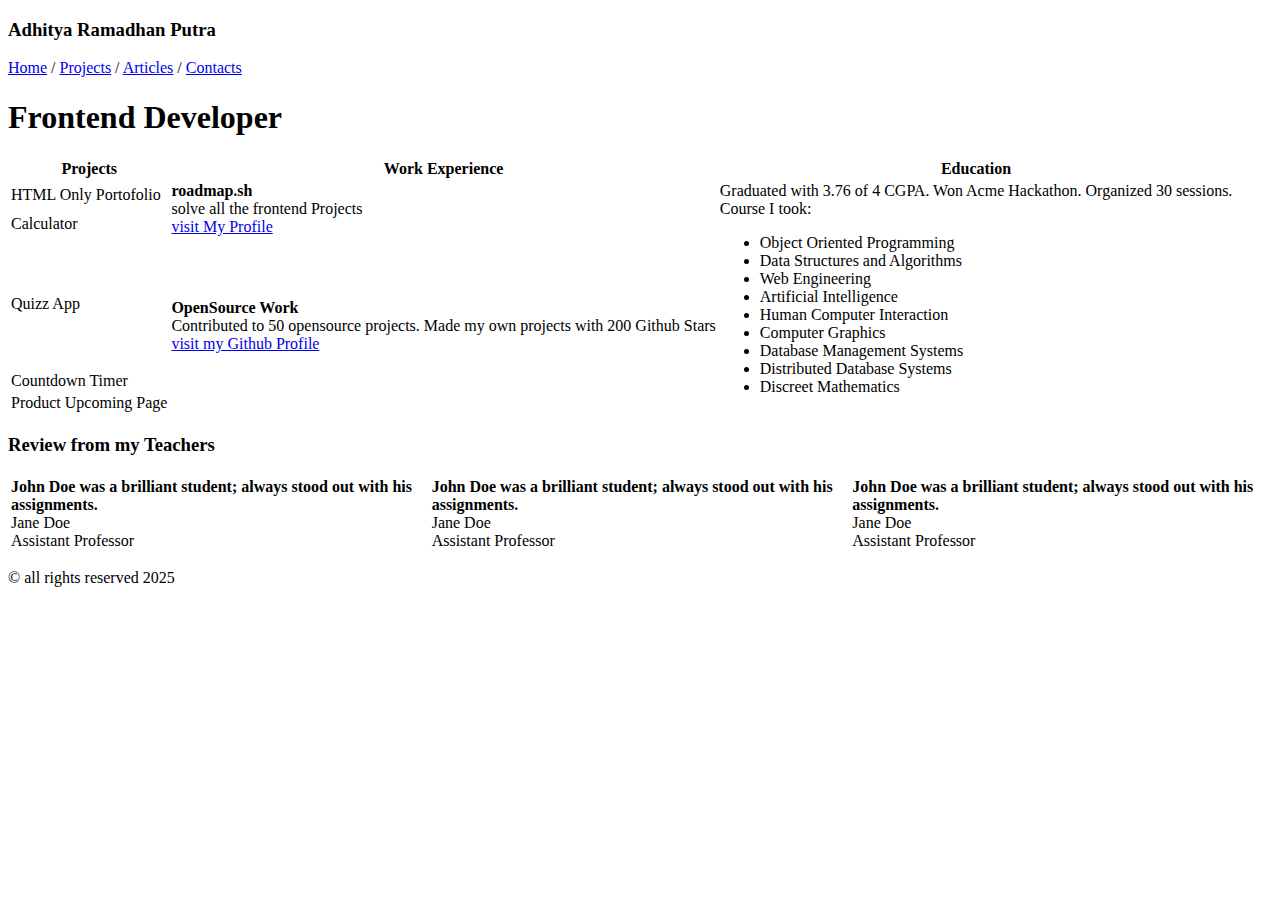
<file: basic-html-website/index.html>
<!DOCTYPE html>
<html lang="en">
  <head>
    <meta charset="UTF-8" />
    <meta name="viewport" content="width=device-width, initial-scale=1.0" />
    <meta name="author" content="Adhitya Ramadhan Putra" />
    <meta name="description" content="Basic HTML Website" />
    <meta name="keywords" content="Basic Website, Basih HTML" />
    <title>My Portfolio</title>
  </head>
  <body>
    <header>
      <div>
        <h3>Adhitya Ramadhan Putra</h3>
      </div>
      <nav>
        <a href="/">Home</a> / <a href="/projects.html">Projects</a> /
        <a href="/articles.html">Articles</a> /
        <a href="/contact.html">Contacts</a>
      </nav>
      <div>
        <h1>Frontend Developer</h1>
      </div>
    </header>
    <main>
      <table>
        <tr>
          <th>Projects</th>
          <th>Work Experience</th>
          <th>Education</th>
        </tr>
        <tr>
          <td>HTML Only Portofolio</td>
          <td rowspan="2">
            <strong>roadmap.sh</strong> <br />solve all the frontend Projects
            <br />
            <a href="#">visit My Profile</a>
          </td>
          <td rowspan="6">
            Graduated with 3.76 of 4 CGPA. Won Acme Hackathon. Organized 30
            sessions. <br />Course I took: <br />
            <ul>
              <li>Object Oriented Programming</li>
              <li>Data Structures and Algorithms</li>
              <li>Web Engineering</li>
              <li>Artificial Intelligence</li>
              <li>Human Computer Interaction</li>
              <li>Computer Graphics</li>
              <li>Database Management Systems</li>
              <li>Distributed Database Systems</li>
              <li>Discreet Mathematics</li>
            </ul>
          </td>
        </tr>
        <tr>
          <td>Calculator</td>
        </tr>
        <tr>
          <td>Quizz App</td>
          <td rowspan="3">
            <strong>OpenSource Work</strong><br />Contributed to 50 opensource
            projects. Made my own projects with 200 Github Stars <br />
            <a href="#">visit my Github Profile</a>
          </td>
        </tr>
        <tr>
          <td>Countdown Timer</td>
        </tr>
        <tr>
          <td>Product Upcoming Page</td>
        </tr>
      </table>
      <h3>Review from my Teachers</h3>
      <table>
        <tr>
          <td>
            <strong
              >John Doe was a brilliant student; always stood out with his
              assignments.</strong
            >
            <br />Jane Doe <br />Assistant Professor
          </td>
          <td>
            <strong
              >John Doe was a brilliant student; always stood out with his
              assignments.</strong
            >
            <br />Jane Doe <br />Assistant Professor
          </td>
          <td>
            <strong
              >John Doe was a brilliant student; always stood out with his
              assignments.</strong
            >
            <br />Jane Doe <br />Assistant Professor
          </td>
        </tr>
      </table>
    </main>
    <footer>
      <p>&copy; all rights reserved 2025</p>
    </footer>
  </body>
</html>
</file>
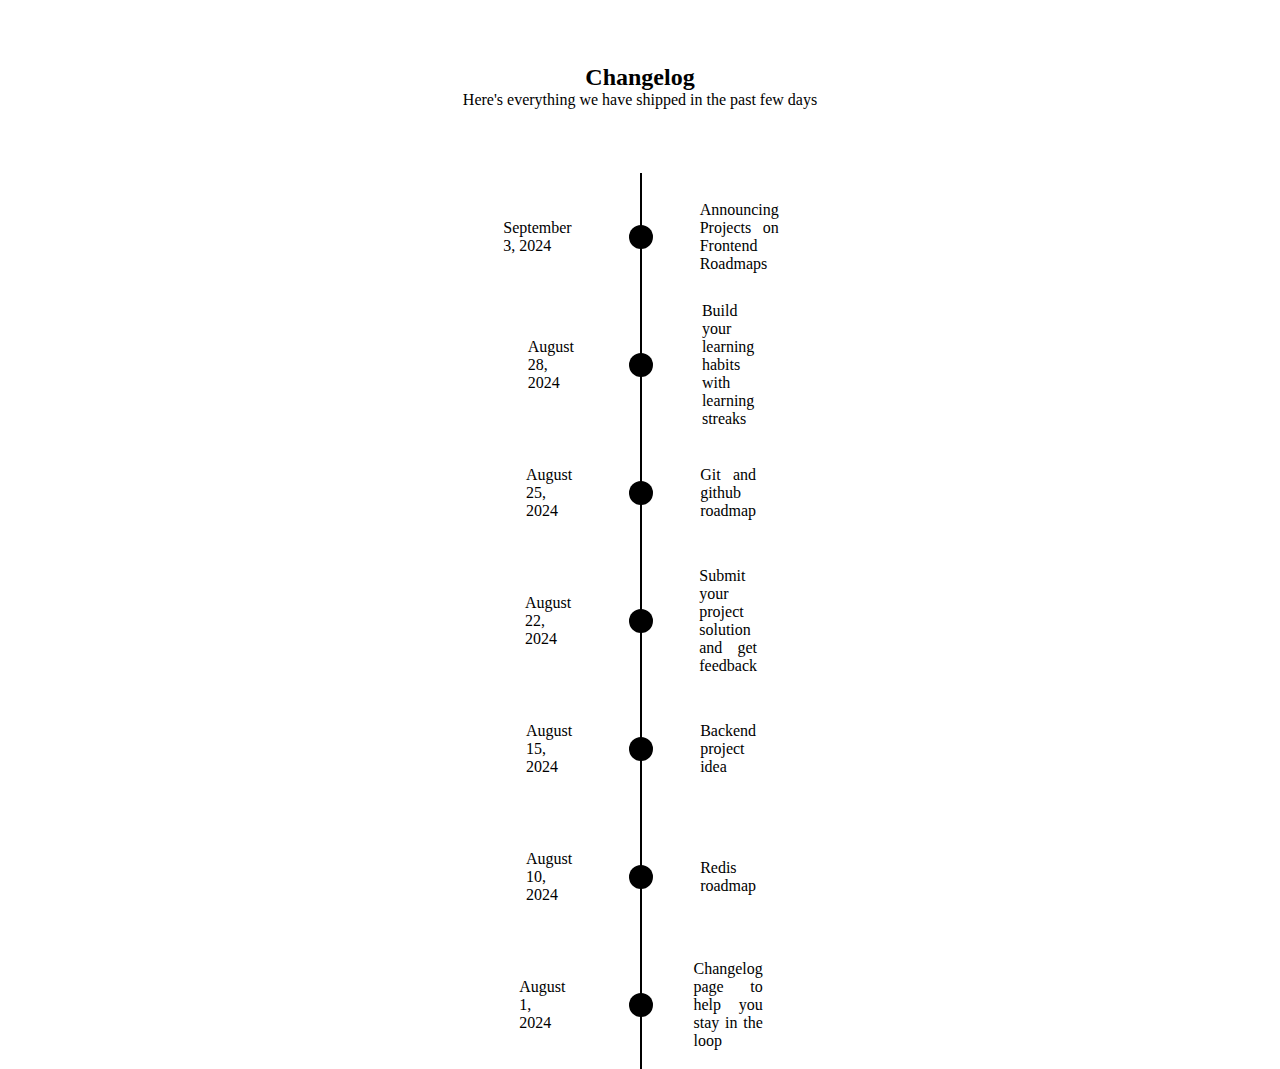
<file: changelog component/index.html>
<!DOCTYPE html>
<html lang="en">
  <head>
    <meta charset="UTF-8" />
    <meta name="viewport" content="width=device-width, initial-scale=1.0" />
    <link rel="stylesheet" href="style.css" />
    <title>Changelog Component</title>
  </head>
  <body>
    <section class="hero">
      <h2>Changelog</h2>
      <p class="grey-fonts">
        Here's everything we have shipped in the past few days
      </p>
    </section>
    <main>
      <section class="achievment">
        <p class="grey-fonts">September 3, 2024</p>
        <div class="bullet"></div>
        <p>Announcing Projects on Frontend Roadmaps</p>
      </section>
      <section class="achievment">
        <p class="grey-fonts">August 28, 2024</p>
        <div class="bullet"></div>
        <p>Build your learning habits with learning streaks</p>
      </section>
      <section class="achievment">
        <p class="grey-fonts">August 25, 2024</p>
        <div class="bullet"></div>
        <p>Git and github roadmap</p>
      </section>
      <section class="achievment">
        <p class="grey-fonts">August 22, 2024</p>
        <div class="bullet"></div>
        <p>Submit your project solution and get feedback</p>
      </section>
      <section class="achievment">
        <p class="grey-fonts">August 15, 2024</p>
        <div class="bullet"></div>
        <p>Backend project idea</p>
      </section>
      <section class="achievment">
        <p class="grey-fonts">August 10, 2024</p>
        <div class="bullet"></div>
        <p>Redis roadmap</p>
      </section>
      <section class="achievment">
        <p class="grey-fonts">August 1, 2024</p>
        <div class="bullet"></div>
        <p>Changelog page to help you stay in the loop</p>
      </section>
    </main>
  </body>
</html>
</file>
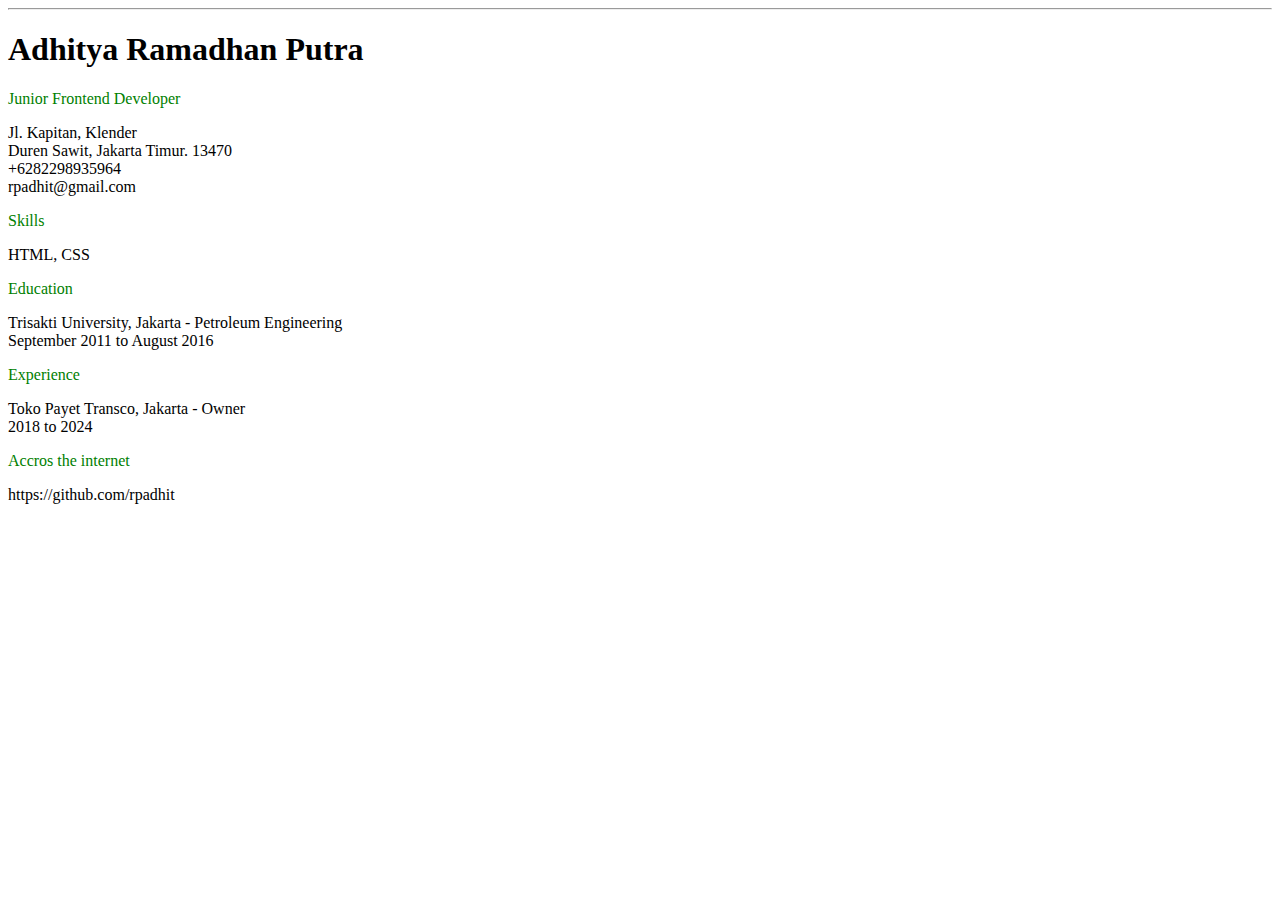
<file: single-page-cv/index.html>
<!DOCTYPE html>
<html lang="en">
  <head>
    <meta charset="UTF-8" />
    <meta name="viewport" content="width=device-width, initial-scale=1.0" />
    <meta name="author" content="Adhitya Ramadhan Putra" />
    <meta name="description" content="Single Page CV" />
    <meta name="keywords" content="Curriculum Vitae, HTML" />
    <link rel="icon" href="../single-page-cv/img/favicon.ico" />
    <title>Single Page CV</title>
  </head>
  <body>
    <hr />
    <section>
      <h1>Adhitya Ramadhan Putra</h1>
      <p style="color: green">Junior Frontend Developer</p>
      <p>
        Jl. Kapitan, Klender <br />Duren Sawit, Jakarta Timur. 13470
        <br />+6282298935964 <br />rpadhit@gmail.com
      </p>
      <p style="color: green">Skills</p>
      <p>HTML, CSS</p>
      <p style="color: green">Education</p>
      <p>
        Trisakti University, Jakarta - Petroleum Engineering <br />September
        2011 to August 2016
      </p>
      <p style="color: green">Experience</p>
      <p>
        Toko Payet Transco, Jakarta - Owner <br />
        2018 to 2024
      </p>
      <p style="color: green">Accros the internet</p>
      <p>https://github.com/rpadhit</p>
    </section>
  </body>
</html>
</file>
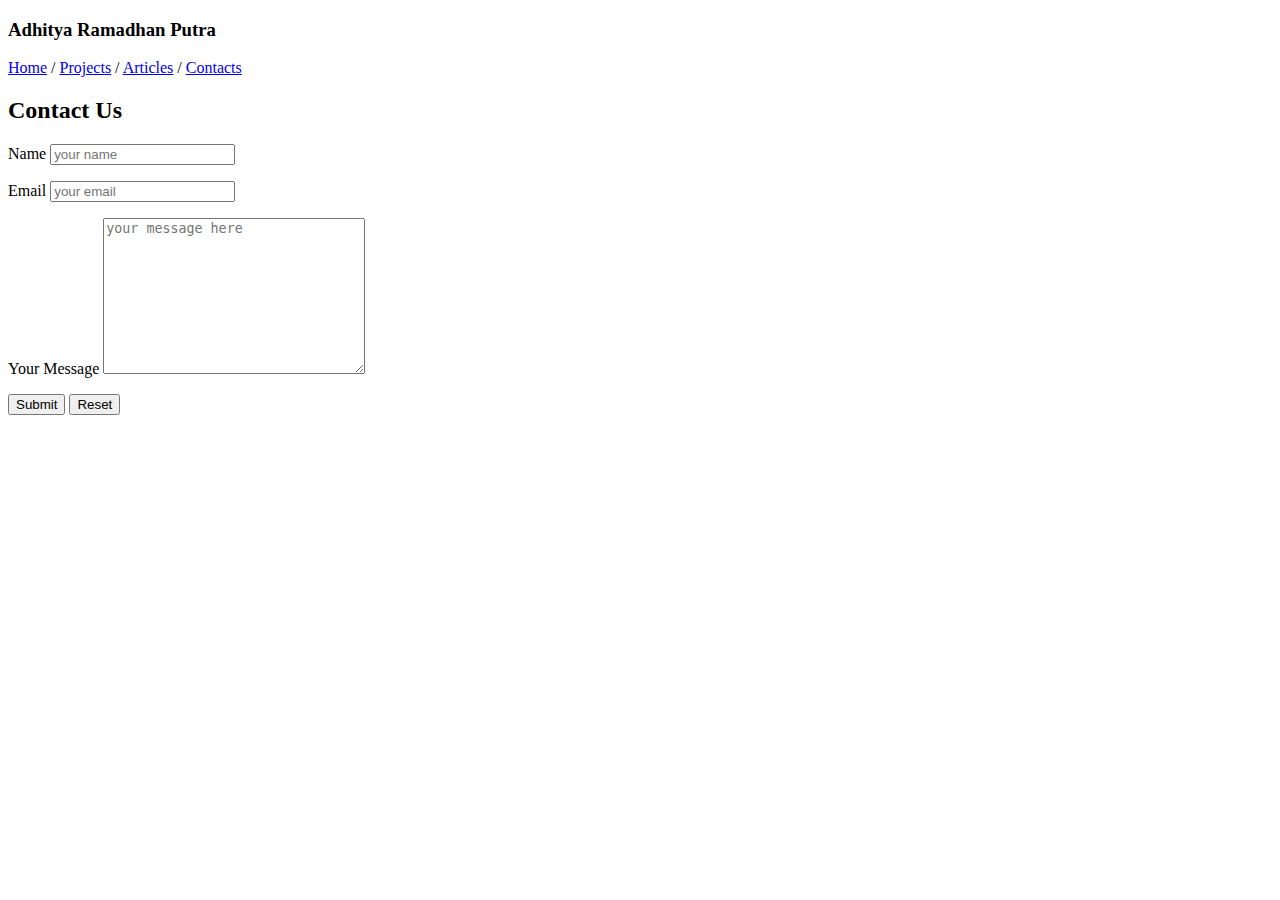
<file: basic-html-website/contact.html>
<!DOCTYPE html>
<html lang="en">
  <head>
    <meta charset="UTF-8" />
    <meta name="viewport" content="width=device-width, initial-scale=1.0" />
    <meta name="author" content="Adhitya Ramadhan Putra" />
    <meta name="description" content="Contacts" />
    <title>Contacts</title>
  </head>
  <body>
    <header>
      <div><h3>Adhitya Ramadhan Putra</h3></div>
      <nav>
        <a href="/">Home</a> / <a href="/projects.html">Projects</a> /
        <a href="/articles.html">Articles</a> /
        <a href="/contact.html">Contacts</a>
      </nav>
    </header>
    <main>
      <h2>Contact Us</h2>
      <form action="">
        <p>
          <label for="name">Name</label>
          <input type="text" placeholder="your name" required />
        </p>
        <p>
          <label for="email">Email</label>
          <input type="text" placeholder="your email" required />
        </p>
        <p>
          <label for="message">Your Message</label>
          <textarea
            name="message"
            id="message"
            cols="30"
            rows="10"
            placeholder="your message here"
          ></textarea>
        </p>
        <button type="submit">Submit</button>
        <button type="reset">Reset</button>
      </form>
    </main>
  </body>
</html>
</file>
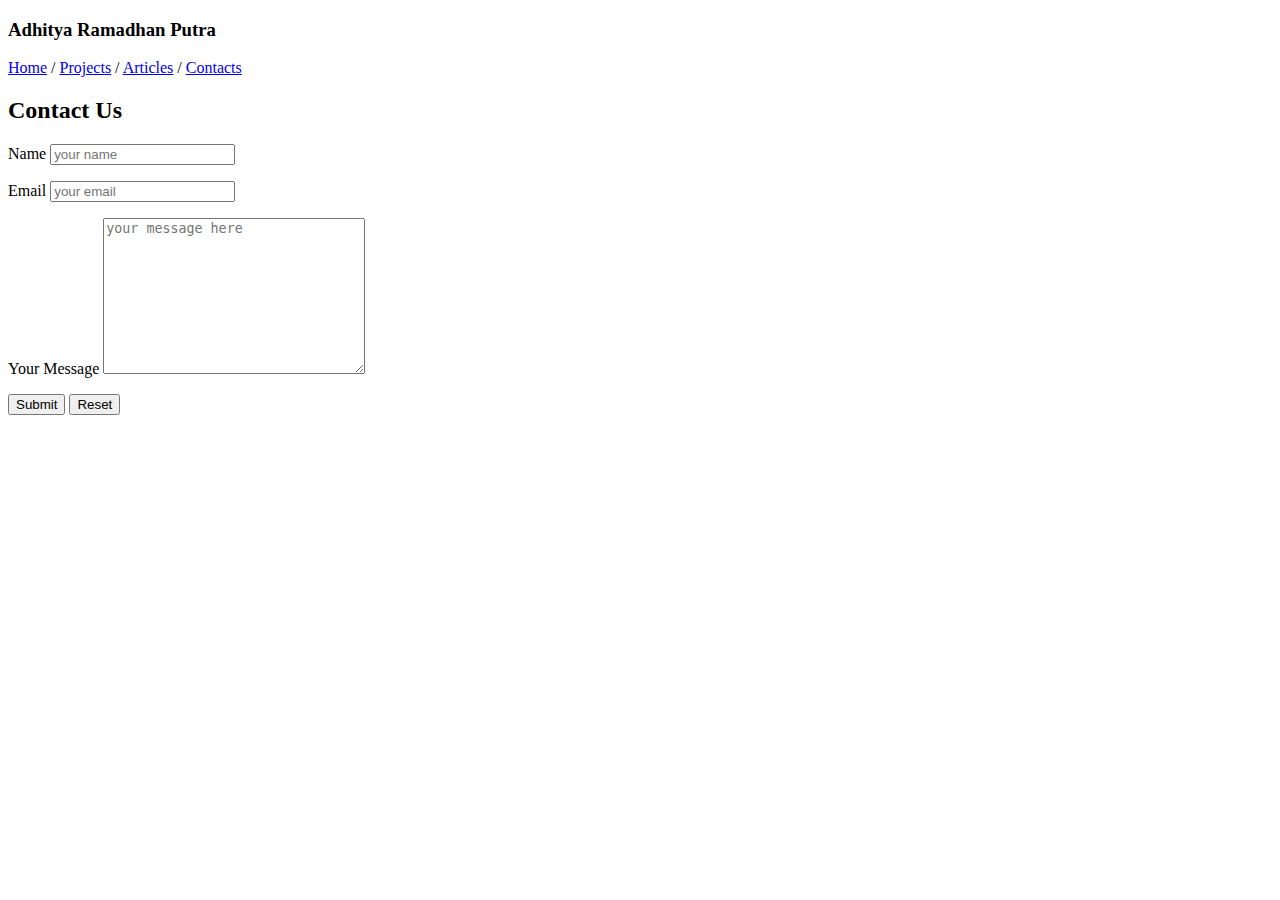
<file: personal portofolio/contact.html>
<!DOCTYPE html>
<html lang="en">
  <head>
    <meta charset="UTF-8" />
    <meta name="viewport" content="width=device-width, initial-scale=1.0" />
    <meta name="author" content="Adhitya Ramadhan Putra" />
    <meta name="description" content="Contacts" />
    <title>Contacts</title>
  </head>
  <body>
    <header>
      <div><h3>Adhitya Ramadhan Putra</h3></div>
      <nav>
        <a href="/personal portofolio/index.html">Home</a> /
        <a href="/personal portofolio/projects.html">Projects</a> /
        <a href="/personal portofolio/articles.html">Articles</a> /
        <a href="/personal portofolio/contact.html">Contacts</a>
      </nav>
    </header>
    <main>
      <h2>Contact Us</h2>
      <form action="">
        <p>
          <label for="name">Name</label>
          <input type="text" placeholder="your name" required />
        </p>
        <p>
          <label for="email">Email</label>
          <input type="text" placeholder="your email" required />
        </p>
        <p>
          <label for="message">Your Message</label>
          <textarea
            name="message"
            id="message"
            cols="30"
            rows="10"
            placeholder="your message here"
          ></textarea>
        </p>
        <button type="submit">Submit</button>
        <button type="reset">Reset</button>
      </form>
    </main>
  </body>
</html>
</file>
<file: changelog component/style.css>
* {
  margin: 0;
  padding: 0;
}

body {
  box-sizing: border-box;
}

.hero {
  display: flex;
  flex-direction: column;
  justify-content: center;
  text-align: center;
  padding: 4rem;
}

.achievment {
  content: "";
  top: 50%;
  left: 50%;
  width: 2px;
  height: 8rem;
  background-color: black;
  align-items: center;
  justify-content: center;
  position: relative;
  display: flex;
}

section.achievment > p {
  margin: 2rem 4rem;
  text-align: justify;
  width: 1000px;
}

div.bullet {
  width: 1.5rem;
  height: 1.5rem;
  background-color: black;
  border-radius: 50%;
  justify-content: center;
  align-items: center;
  position: absolute;
}
</file>
